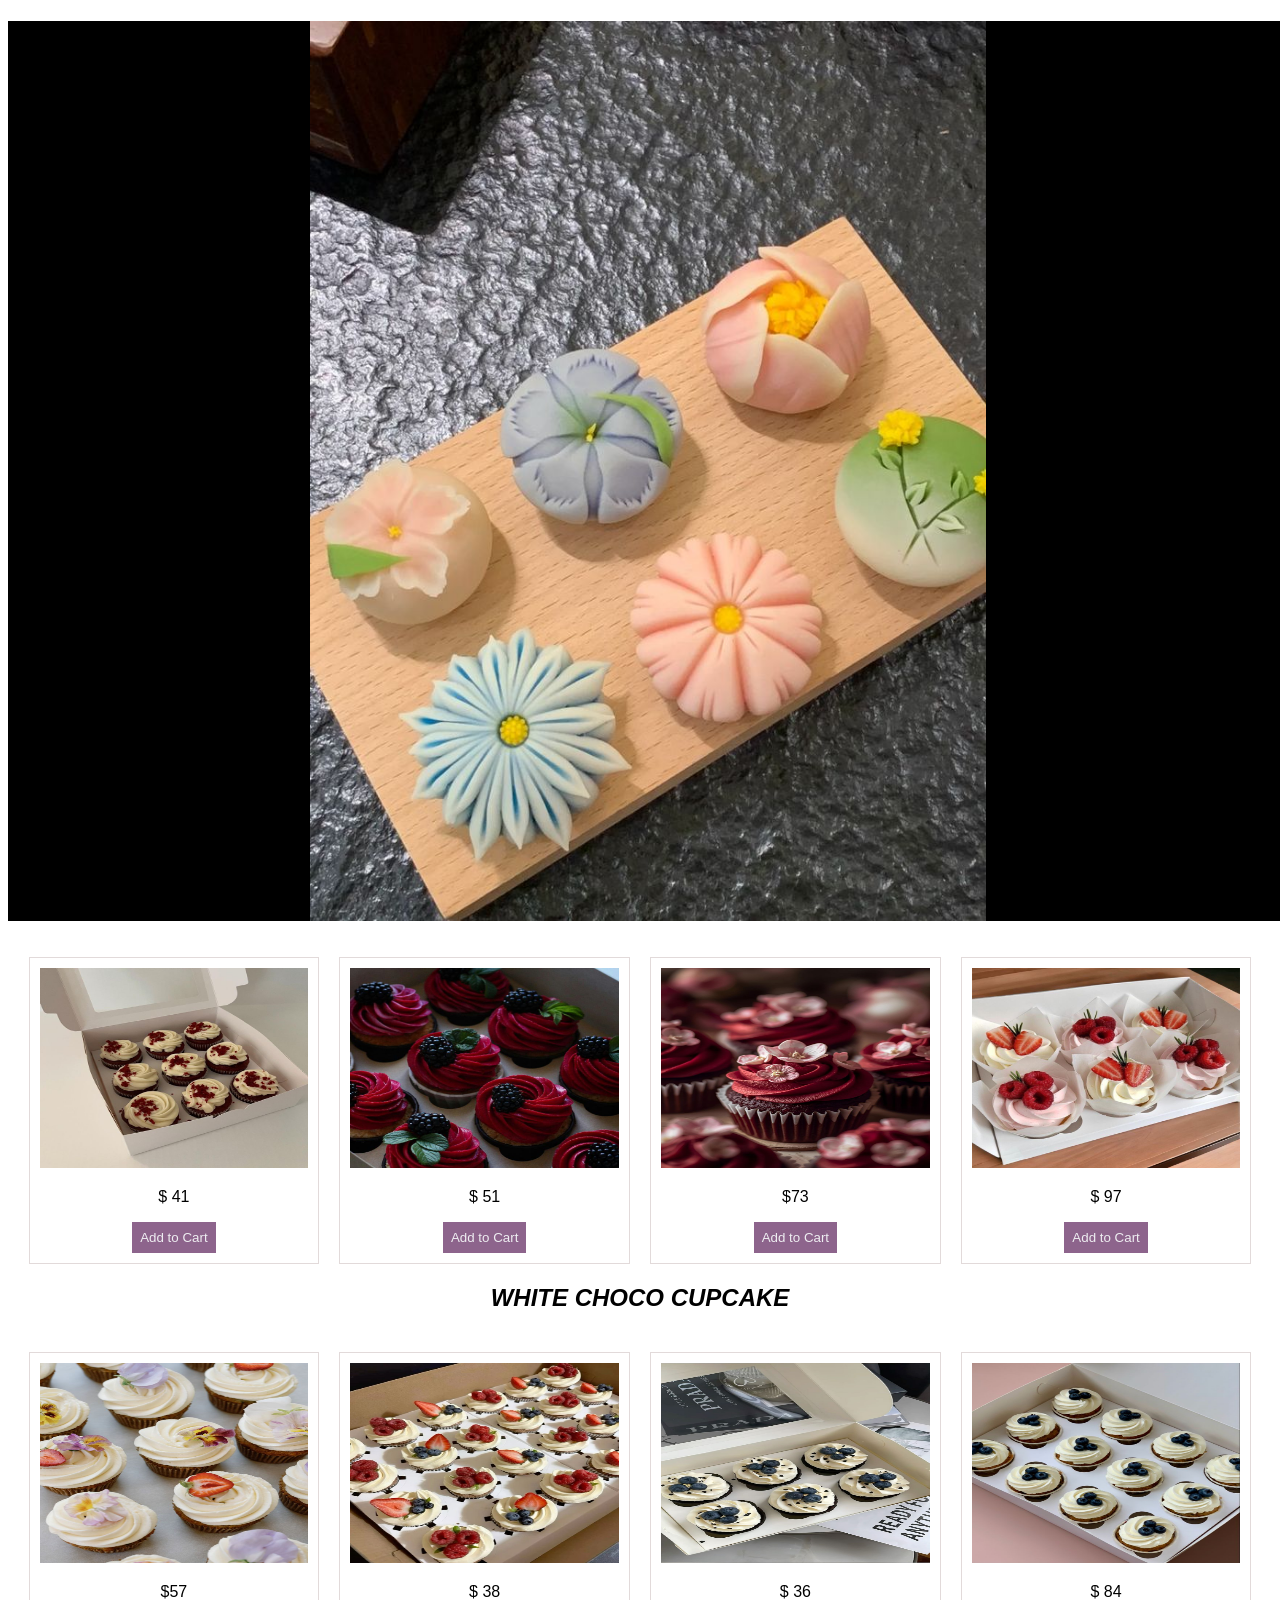
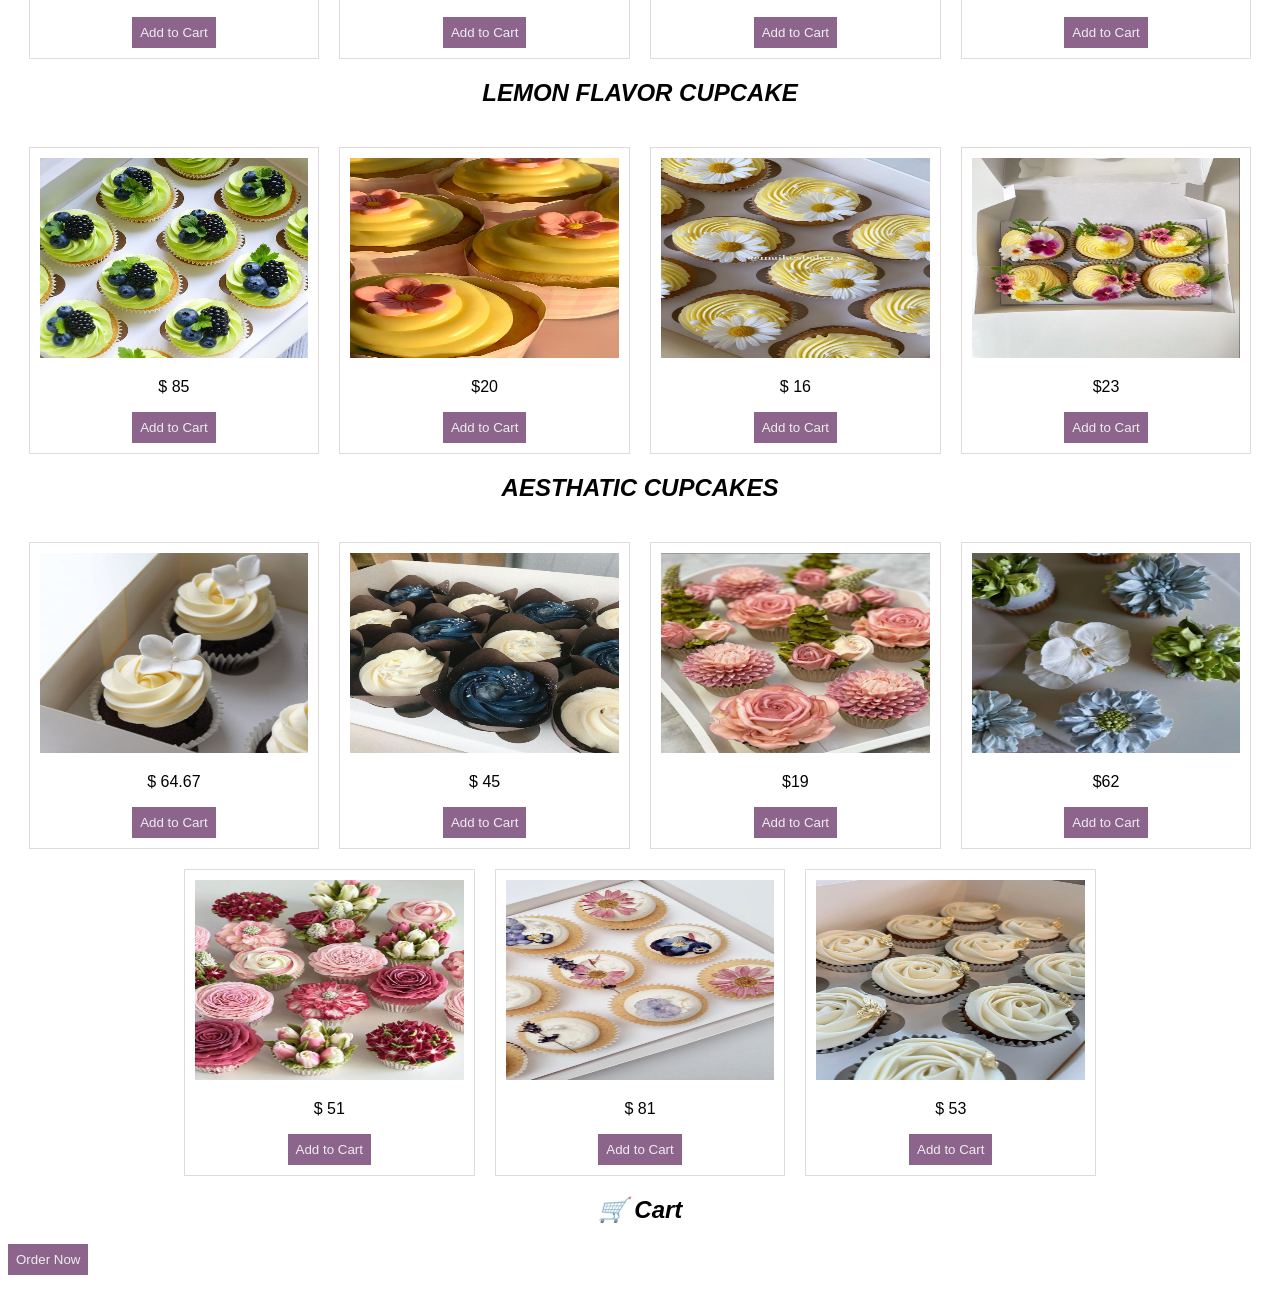
<file: miso/index.html>
<!DOCTYPE html>
<html>
<head>
    <title>Splash Screen</title>
    <link rel="stylesheet" href="style.css">
</head>
<body>
<!-- Splash Screen -->
<div id="splash">
    
    <img src="./images/nihao.jpg" alt="splash">
</div>

<!-- Main Content -->
 <h1 >E-COMMERCE</h1>
<div class="products">
    <h2>BLUE-BERRY CUPCAKE</h2>
    <div class="box">
        <img src="./images/b.jpg">
        <p>$15 </p>
<button onclick="addToCart('BLUE-BERRY CUPCAKE', 15)">Add to Cart</button>    </div>
<!--1-->
    <div class="box">
        <img src="./images/b2.jpg">
        <p>$20 </p>
<button onclick="addToCart('BLUE-BERRY CUPCAKE', 20)">Add to Cart</button>    </div>
    <!--2-->
        <div class="box">
        <img src="./images/b3.jpg">
        <p>$50 </p>
<button onclick="addToCart(' BLUE-BERRY CUPCAKE', 50)">Add to Cart</button>    </div>
    <!--3-->
    <div class="box">
        <img src="./images/b4.jpg">
        <p>$ 90</p>
<button onclick="addToCart('BLUE-BERRY CUPCAKE', 90)">Add to Cart</button>    </div></div>
    <!--4-->
    <div class="products">

    <h2>COCOLATE CUPCAKES</h2>
    <div class="box">
        <img src="./images/c.jpg">
        <p>$65 </p>
<button onclick="addToCart(' COCOLATE CUPCAKES', 65)">Add to Cart</button>    </div>
    <!--5-->
    <div class="box">
        <img src="./images/c2.jpg">
        <p>$ 78.0</p>
<button onclick="addToCart('COCOLATE CUPCAKES', 78.0)">Add to Cart</button>    </div>
    <!--6-->
    <div class="box">
        <img src="./images/c3.jpg">
        <p>$ 56</p>
<button onclick="addToCart('COCOLATE CUPCAKES', 56)">Add to Cart</button>    </div>
    <!--7-->
    <div class="box">
        <img src="./images/c4.jpg">
        <p>$ 12</p>
<button onclick="addToCart('COCOLATE CUPCAKES', 12)">Add to Cart</button>    </div>
    </div><!--8-->
    <div class="products">

    <h2>RED VELVET CUPCAKES</h2>
    <div class="box">
        <img src="./images/r1.jpg">
        <p>$ 41</p>
<button onclick="addToCart('RED VELVET CUPCAKES', 41)">Add to Cart</button>    </div>
    <!--9-->
    <div class="box">
        <img src="./images/r2.jpg">
        <p>$ 51</p>
<button onclick="addToCart('RED VELVET CUPCAKES', 51)">Add to Cart</button>    </div>
    <!--10-->
    <div class="box">
        <img src="./images/r3.jpg">
        <p>$73 </p>
<button onclick="addToCart('RED VELVET CUPCAKES', 73)">Add to Cart</button>    </div>
    <!--11-->
    <div class="box">
        <img src="./images/r4.jpg">
        <p>$ 97</p>
<button onclick="addToCart('RED VELVET CUPCAKES', 97)">Add to Cart</button>    </div>
   </div> <!--12-->
   <div class="products">

    <h2>WHITE CHOCO CUPCAKE</h2>
    <div class="box">
        <img src="./images/w1.jpg">
        <p>$57 </p>
<button onclick="addToCart('WHITE CHOCO CUPCAKE', 57)">Add to Cart</button>    </div>
    <!--13-->
    <div class="box">
        <img src="./images/w2.jpg">
        <p>$ 38</p>
<button onclick="addToCart('RWHITE CHOCO CUPCAKE', 38)">Add to Cart</button>    </div>
    <!--14-->
    <div class="box">
        <img src="./images/w3.jpg">
        <p>$ 36</p>
<button onclick="addToCart('WHITE CHOCO CUPCAKES', 36)">Add to Cart</button>    </div>
    <!--15-->
    <div class="box">
        <img src="./images/w4.jpg">
        <p>$ 84</p>
<button onclick="addToCart('WHITE CHOCO CUPCAKE', 84)">Add to Cart</button>    </div>
   </div> <!--16-->
   <div class="products">

    <h2>LEMON FLAVOR CUPCAKE</h2>
    <div class="box">
        <img src="./images/y.jpg">
        <p>$ 85</p>
<button onclick="addToCart('LEMON FLAVOR CUPCAKE', 85)">Add to Cart</button>    </div>
    <!--17-->
    <div class="box">
        <img src="./images/y2.jpg">
        <p>$20 </p>
<button onclick="addToCart('LEMON FLAVOR CUPCAKE', 20)">Add to Cart</button>    </div>
    <!--18-->
    <div class="box">
        <img src="./images/y3.jpg">
        <p>$ 16</p>
<button onclick="addToCart('LEMON FLAVOR CUPCAKE', 16)">Add to Cart</button>    </div>
    <!--19-->
    <div class="box">
        <img src="./images/y4.jpg">
        <p>$23 </p>
<button onclick="addToCart('LEMON FLAVOR CUPCAKE', 23)">Add to Cart</button>    </div>
    </div><!--20-->
    <div class="products">

   <h2> AESTHATIC CUPCAKES</h2>
    <div class="box">
        <img src="./images/n.jpg">
        <p>$ 64.67</p>
<button onclick="addToCart('AESTHATIC CUPCAKE', 64.67)">Add to Cart</button>    </div>
    <!--22-->
    <div class="box">
        <img src="./images/n2.jpg">
        <p>$ 45</p>
<button onclick="addToCart('AESTHATIC CUPCAKES', 45)">Add to Cart</button>    </div>
    <!--21-->
    <div class="box">
        <img src="./images/n3.jpg">
        <p>$19 </p>
<button onclick="addToCart('AESTHATIC CUPCAKES', 19)">Add to Cart</button>    </div>
    <!--22-->
    <div class="box">
        <img src="./images/n4.jpg">
        <p>$62 </p>
<button onclick="addToCart('AESTHATIC CUPCAKES', 62)">Add to Cart</button>    </div>
    <!--23-->
    <div class="box">
        <img src="./images/n5.jpg">
        <p>$ 51</p>
<button onclick="addToCart('AESTHATIC CUPCAKES', 51)">Add to Cart</button>    </div>
    <!--23-->
    <div class="box">
        <img src="./images/n6.jpg">
        <p>$ 81</p>
<button onclick="addToCart('AESTHATIC CUPCAKES', 81)">Add to Cart</button>    </div>
    <!--24-->
    <div class="box">
        <img src="./images/n7.jpg">
        <p>$ 53</p>
<button onclick="addToCart('AESTHATIC CUPCAKES', 53)">Add to Cart</button>    </div>
</div>
<h2>🛒 Cart</h2>

<div id="cart-items"></div>

<h3 id="total"></h3>

<button onclick="placeOrder()">Order Now</button>

<!-- Order Form -->
<div id="order-form" style="display:none; margin-top:20px;">
    <h2>Enter Details</h2>
    <input type="text" id="name" placeholder="Name"><br><br>
    <input type="text" id="phone" placeholder="Phone"><br><br>
    <input type="text" id="address" placeholder="Address"><br><br>
    <input type="text" id="pincode" placeholder="Pincode"><br><br>

    <button onclick="submitOrder()">Submit Order</button>
</div>

<h2 id="message"></h2>
<script src="script.js"></script>


</body>
</html>
</file>
<file: miso/style.css>
/* Splash full screen */
h2{
    text-align: center;
    text-decoration-color: #ff9a9e;
    text-decoration: dotted;
    font-style: oblique;
    font-family: Arial, Helvetica, sans-serif;
}
#splash {
    position: fixed;
    width: 100%;
    height: 100vh;
    background: black;

    display: flex;
    justify-content: center;
    align-items: center;
}
.meow{
    .aesthetic-heading {
  font-size: 60px;
  text-align: center;
  margin-top: 20%;
  
  /* Aesthetic font */
  font-family: 'Playfair Display', serif;
  
  /* Gradient text */
  background: linear-gradient(45deg, #ff9a9e, #fad0c4);
  -webkit-background-clip: text;
  color: transparent;
  
  /* Glow effect */
  text-shadow: 2px 2px 10px rgba(255, 182, 193, 0.6);
  
  /* Animation */
  animation: fadeIn 2s ease-in-out;
}
}

/* Image full screen */
#splash img {
    width: 100%;
    height: 100%;
    object-fit: contain;  /* full screen fit */
}

/* Main content hidden initially */
#main-content {
    display: none;
    text-align: center;
    margin-top: 50px;
}
body {
    font-family: Arial;
}

/* MAIN CONTAINER */
.products {
    display: flex;
    flex-wrap: wrap;   /* 🔥 ye important hai */
    gap: 20px;
    justify-content: center;
}

/* EACH BOX */
.box {
    width: 22%;   /* 🔥 4 items per row (approx) */
    border: 1px solid #e2dada;
    text-align: center;
    padding: 10px;
}

/* IMAGE */
.box img {
    width: 100%;
    height: 200px;
}

/* BUTTON */
button {
    background: rgb(141, 100, 140);
    color: rgb(238, 237, 241);
    border: none;
    padding: 8px;
    cursor: pointer;
}  
.products {
    display: flex;
    flex-wrap: wrap;
}

.box {
    width: 23%;   /* 👈 isko 22% ya 21% bhi kar sakti ho */
    box-sizing: border-box;
}

.products h2 {
    width: 100%;       /* 🔥 heading full line le legi */
    
}
</file>
